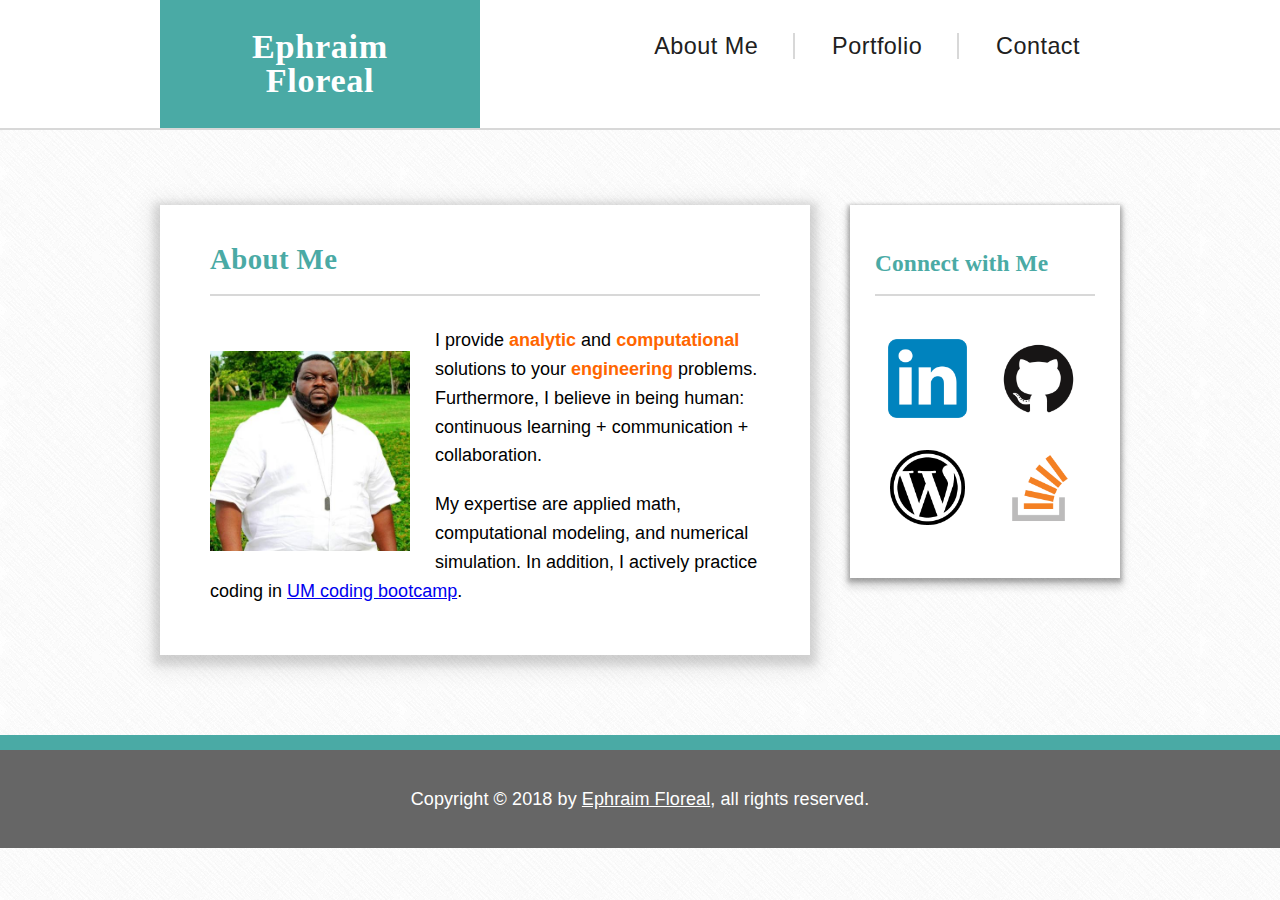
<file: HW1/basic-portfolio/index.html>
<!DOCTYPE html>
<html lang="en">
    <head>
        <meta charset="UTF-8">
        <meta name="viewport" content="width=device-width, initial-scale=1">
        <meta name="description" content="This is the official portfolio page of Ephraim Floreal, an aspiring full-stack developer.">
        <meta name="keywords" content="Ephraim Floreal, portfolio, biography, contact, full-stack, web developer">
        <meta name="author" content="Ephraim Floreal">
        
        <title>Ephraim Floreal | About Me</title>
        
        <link rel="stylesheet" type="text/css" href="assets/css/reset.css">
        <link rel="stylesheet" type="text/css" href="assets/css/style.css">
    </head>
    <body>
        <div id="top_pane" class="clearfix">
            <div class="container">
                <header>
                    <p id="website_name">Ephraim Floreal</p>
                </header>

                <nav id="website_menu">
                    <a href="index.html">About Me</a>
                    <a href="portfolio.html">Portfolio</a>
                    <a href="contact.html" class="last_link">Contact</a>
                </nav>
            </div>
        </div>
        
        <div id="middle_pane" class="clearfix">
            <div class="container">
                <section class="left_pane">
                    <article>
                        <header>
                            <h1>About Me</h1>
                        </header>

                        <figure class="profile_photo">
                            <img src="assets/images/profile_photo.jpg" alt="profile photo of Ephraim">
                        </figure>
                        
                        <p>
                            I provide <strong>analytic</strong> and <strong>computational</strong> solutions to your <strong>engineering</strong> problems. Furthermore, I believe in being human: continuous learning + communication + collaboration.
                        </p>
                        <p>
                            My expertise are applied math, computational modeling, and numerical simulation. In addition, I actively practice coding in <a href="https://bootcamp.miami.edu/" target="_blank">UM coding bootcamp</a>.
                        </p>
                    </article>
                </section>
                
                <section class="right_pane">
                    <header>
                        <h2>Connect with Me</h2>
                    </header>
                    
                    <figure>
                        <a href="https://www.linkedin.com/in/ephraïm-floréal-41177b22/" target="_blank"><img src="assets/images/icon_linkedin.png" alt="link to Ephraim's LinkedIn page"></a>
                        <a href="https://github.com/EasDaBeast" target="_blank"><img src="assets/images/icon_github.png" alt="link to Ephraim's GitHub page"></a>
                        <a href="https://bigmansforward.wordpress.com/" target="_blank"><img src="assets/images/icon_wordpress.png" alt="link to Ephraim's WordPress page"></a>
                        <a href="https://stackoverflow.com/users/9274787/ephraim-floreal" target="_blank"><img src="assets/images/icon_stackoverflow.png" alt="link to Ephraim's Stack Overflow page"></a>
                    </figure>
                </section>
            </div>
        </div>
        
        <div id="bottom_pane" class="clearfix">
            <div class="container">
                <footer>
                    <p id="copyright">Copyright © 2018 by <a href="https://www.linkedin.com/in/ephraïm-floréal-41177b22/">Ephraim Floreal</a>, all rights reserved.</p>
                </footer>
            </div>
        </div>
    </body>
</html>
</file>
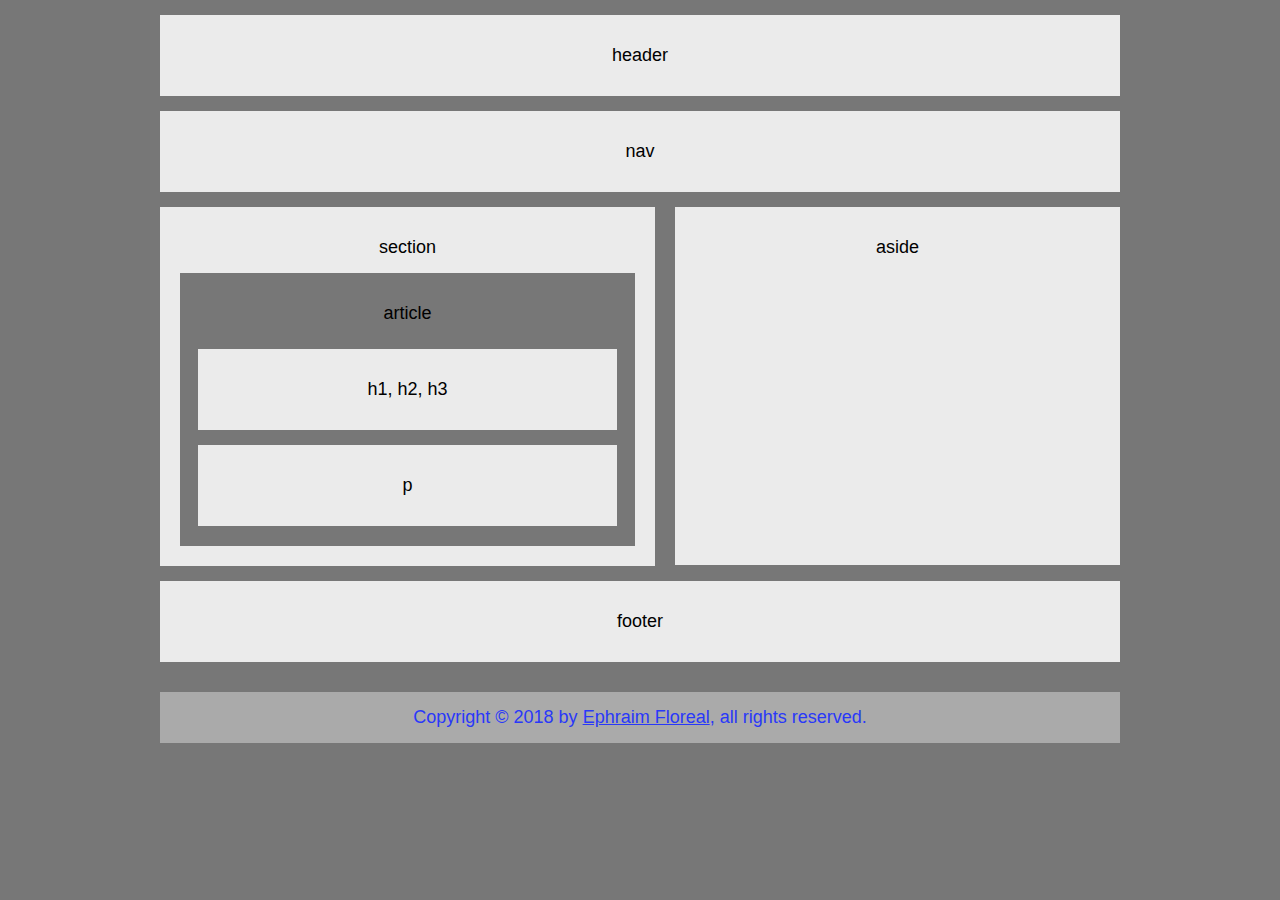
<file: HW1/wireframe/index.html>
<!DOCTYPE html>
<html>
    <head>
        <title>Building a Wireframe</title>
        <link rel="stylesheet" type="text/css" href="style.css">
    </head>
    <body>
        <section id="header">
            header
        </section>

        <section id="nav">
            nav
        </section>

        <section id="section">
            section

            <section id="article">
                article

                <section id="headers">
                    h1, h2, h3
                </section>

                <section id="paragraphs">
                    p
                </section>
            </section>

        </section>

        <section id="aside">
            aside
        </section>

        <section id="footer">
            footer
        </section>

        <footer>
            <p id="copyright">Copyright © 2018 by <a href="https://www.linkedin.com/in/ephraïm-floréal-41177b22/" target="_blank">Ephraim Floreal</a>, all rights reserved.</p>
        </footer>
    </body>
</html>
</file>
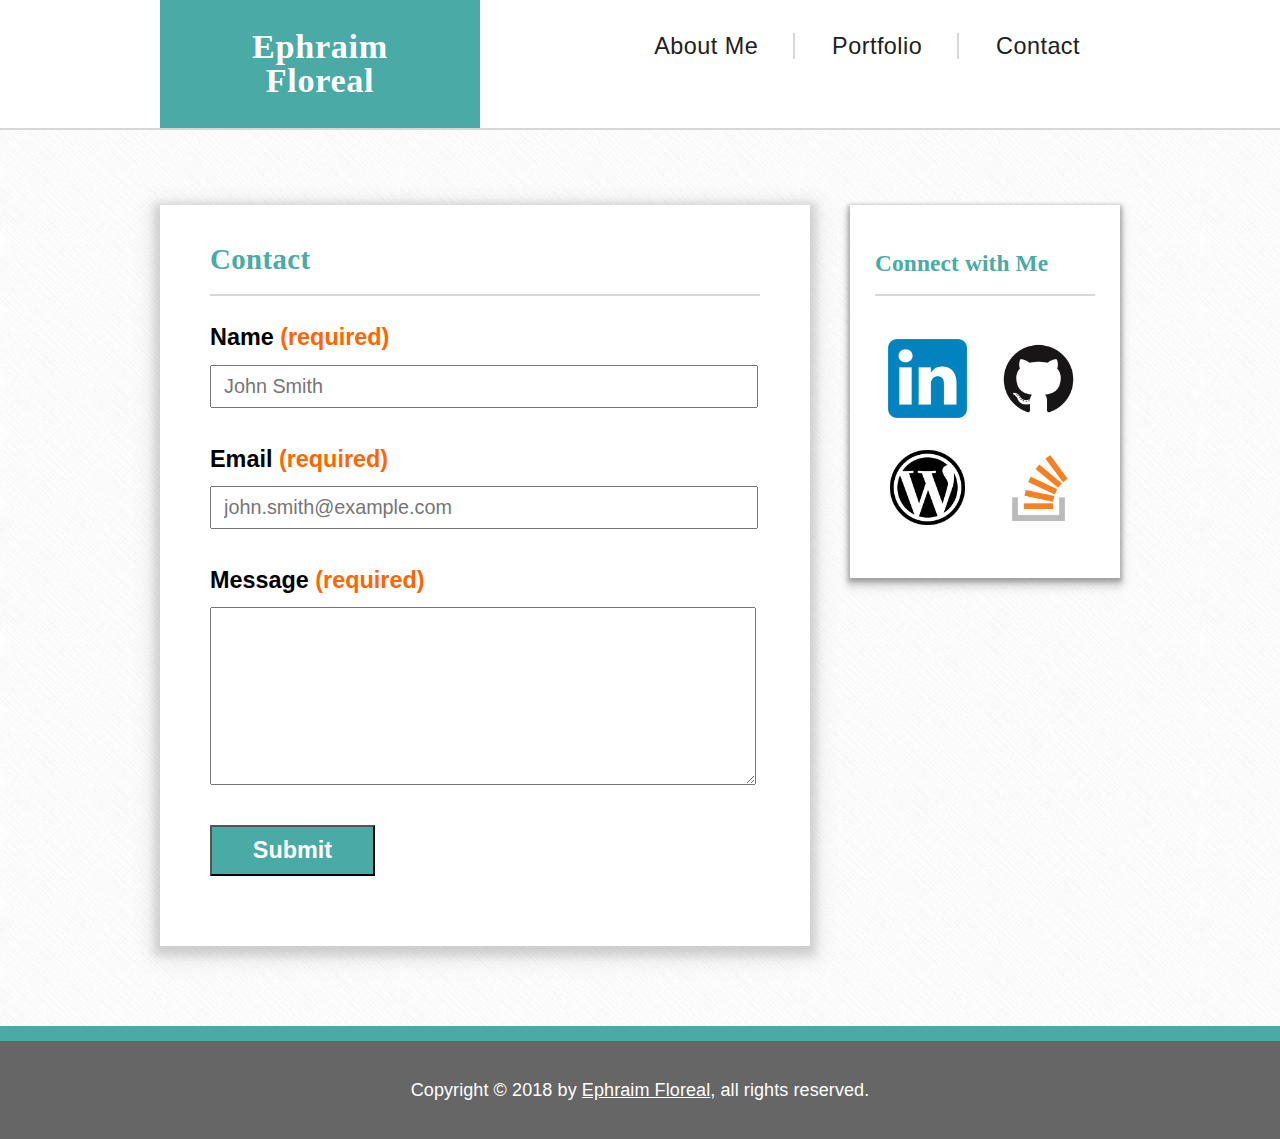
<file: HW1/basic-portfolio/contact.html>
<!DOCTYPE html>
<html lang="en">
    <head>
        <meta charset="UTF-8">
        <meta name="viewport" content="width=device-width, initial-scale=1">
        <meta name="description" content="This is the official portfolio page of Ephraim Floreal, an aspiring full-stack developer.">
        <meta name="keywords" content="Ephraim Floreal, portfolio, biography, contact, full-stack, web developer">
        <meta name="author" content="Ephraim Floreal">
        
        <title>Ephraim Floreal | Contact</title>
        
        <link rel="stylesheet" type="text/css" href="assets/css/reset.css">
        <link rel="stylesheet" type="text/css" href="assets/css/style.css">
    </head>
    <body>
        <div id="top_pane" class="clearfix">
            <div class="container">
                <header>
                    <p id="website_name">Ephraim Floreal</p>
                </header>

                <nav id="website_menu">
                    <a href="index.html">About Me</a>
                    <a href="portfolio.html">Portfolio</a>
                    <a href="contact.html" class="last_link">Contact</a>
                </nav>
            </div>
        </div>
        
        <div id="middle_pane" class="clearfix">
            <div class="container">
                <section class="left_pane">
                    <article>
                        <header>
                            <h1>Contact</h1>
                        </header>

                        <form action="#">
                            <label for="form_name">Name <strong>(required)</strong></label>
                            <input type="text" id="form_name" name="user_name" placeholder="John Smith" required>
                            
                            <label for="form_email">Email <strong>(required)</strong></label>
                            <input type="text" id="form_email" name="user_email" placeholder="john.smith@example.com" required>

                            <label for="form_message">Message <strong>(required)</strong></label>
                            <textarea id="form_message" maxlength="200" required></textarea>

                            <input type="submit" id="form_submit" value="Submit">
                        </form>
                    </article>
                </section>
                
                <section class="right_pane">
                    <header>
                        <h2>Connect with Me</h2>
                    </header>

                    <figure>
                        <a href="https://www.linkedin.com/in/ephraïm-floréal-41177b22/" target="_blank"><img src="assets/images/icon_linkedin.png" alt="link to Ephraim's LinkedIn page"></a>
                        <a href="https://github.com/EasDaBeast" target="_blank"><img src="assets/images/icon_github.png" alt="link to Ephraim's GitHub page"></a>
                        <a href="https://bigmansforward.wordpress.com/" target="_blank"><img src="assets/images/icon_wordpress.png" alt="link to Ephraim's WordPress page"></a>
                        <a href="https://stackoverflow.com/users/9274787/ephraim-floreal" target="_blank"><img src="assets/images/icon_stackoverflow.png" alt="link to Ephraim's Stack Overflow page"></a>
                    </figure>
                </section>
            </div>
        </div>
        
        <div id="bottom_pane" class="clearfix">
            <div class="container">
                <footer>
                    <p id="copyright">Copyright © 2018 by <a href="https://www.linkedin.com/in/ephraïm-floréal-41177b22/">Ephraim Floreal</a>, all rights reserved.</p>
                </footer>
            </div>
        </div>
    </body>
</html>
</file>
<file: HW1/basic-portfolio/assets/css/style.css>
:root {
    /* Define color scheme */
    --color-top-pane      : #ffffff;
    --color-middle-pane   : #ededed;
    --color-bottom-pane   : #666666;
    --color-mint-green    : #4aaaa5;
    --color-separator     : #d8d8d8;
    --color-text          : #202020;
    --color-text-highlight: #ff6600;
}

body {
    background-image : url("../images/crossword.png");
    background-repeat: repeat;
    font-family      : "Arial", "Helvetica Neue", "Helvetica", sans-serif;
    font-size        : 18px;
}

.container {
    width : 960px;
    margin: auto;
}

.clearfix::after {
    content: "";
    display: block;
    clear  : both;
}

h1, h2 {
    color      : var(--color-mint-green);
    font-family: "Georgia", Times, "Times New Roman", serif;
    font-weight: bold;
}

h1 {
    font-size     : 1.6em;
    letter-spacing: 0.015em;
}

h2 {
    font-size     : 1.3em;
    letter-spacing: 0.005em;
}

strong {
    color      : var(--color-text-highlight);
    font-weight: bold;
}


/* All things related to top pane */
#top_pane {
    background   : var(--color-top-pane);
    
    border-bottom: 2px solid var(--color-separator);
}

#website_name {
    background-color: var(--color-mint-green);
    color           : var(--color-top-pane);
    font-family     : "Georgia", "Times", "Times New Roman", serif;
    font-size       : 1.9em;
    font-weight     : bold;
    letter-spacing  : 0.02em;
    text-align      : center;

    float           : left;
    width           : 25%;
    padding         : 30px 40px;
}

#website_menu {
    font-size     : 1.3em;
    letter-spacing: 0.02em;

    float         : right;
    padding       : 35px 15px;
}

#website_menu a {
    color          : var(--color-text);
    text-decoration: none;

    border-right   : 2px solid var(--color-separator);
    margin         : 0 15px;
    padding-right  : 35px;
}

#website_menu a:hover {
    text-decoration: underline;
}

#website_menu a.last_link {
    border-right : 0;
    padding-right: 10px;
}


/*
   All things related to the middle pane
   The left and right panes have a width of 650px and 270px, respectively.
*/
#middle_pane {
    padding: 35px 0 40px 0;
}

.left_pane {
    background-color: var(--color-top-pane);
    box-shadow      : 0 4px  8px  6px rgba(0, 0, 0, 0.12),
                      0 6px 20px 10px rgba(0, 0, 0, 0.07);
    
    float           : left;
    width           : 550px;
    margin          : 40px 0;
    padding         : 40px 50px 30px 50px;
}

.left_pane:hover {
    box-shadow: 0 4px  8px  6px rgba(250, 242, 203, 0.60),
                0 6px 20px 10px rgba(250, 242, 203, 0.52);
}

.left_pane h1 {
    margin-bottom : 30px;
    border-bottom : 2px solid var(--color-separator);
    padding-bottom: 20px;
}

/* Begin: index.html */
.left_pane .profile_photo img {
    float       : left;
    max-width   : 100%;
    max-height  : 100%;
    width       : 200px;
    margin-top  : 25px;
    margin-right: 25px;
}
/* End: index.html */

/* Begin: portfolio.html */
.left_pane .portfolio {
    display      : inline-block;
    position     : relative;
    margin-bottom: 20px;
}

.left_pane .portfolio img {
    border    : 2px solid var(--color-separator);

    clear     : left;
    display   : block;
    max-width : 100%;
    max-height: 100%;
    width     : 226px;
    margin    : 25px 20px 0 20px;
}

.left_pane .portfolio figcaption {
    background-color: var(--color-mint-green);
    color           : var(--color-top-pane);
    font-size       : 1.1em;
    line-height     : 1.2em;
    text-align      : center;

    float           : left;
    position        : absolute;
    max-width       : 100%;
    max-height      : 20%;
    width           : 200px;
    bottom          : 20px;
    margin-left     : 20px;
    padding         : 15px 15px;
}
/* End: portfolio.html */

/* Begin: contact.html */
.left_pane label {
    font-size    : 1.3em;
    font-weight  : bold;

    display      : block;
    margin-bottom: 15px;
}

.left_pane input {
    font-size    : 1.1em;
    
    display      : block;
    width        : 96%;
    margin-bottom: 40px;
    padding      : 8px 4px 8px 12px;
}

.left_pane textarea {
    font-family  : "Arial", "Helvetica Neue", "Helvetica", sans-serif;
    font-size    : 1.1em;

    display      : block;
    max-width    : 96%;
    max-height   : 240px;
    width        : 96%;
    height       : 160px;
    margin-bottom: 15px;
    padding      : 8px 4px 8px 12px;
}

.left_pane #form_submit {
    background-color: var(--color-mint-green);
    color           : var(--color-top-pane);
    font-size       : 1.3em;
    font-weight     : bold;
    text-align      : center;
    
    display: block;
    width: 30%;
    margin-top: 40px;
    padding: 10px 0;
}
/* End: contact.html */

.left_pane p {
    line-height   : 1.6em;
    
    padding-bottom: 20px;
}

.right_pane {
    background-color: var(--color-top-pane);
    box-shadow      : 0 2px 4px 2px rgba(0, 0, 0, 0.24),
                      0 6px 8px 3px rgba(0, 0, 0, 0.16);
    
    float           : right;
    width           : 220px;
    margin          : 40px 0;
    padding         : 45px 25px 35px 25px;
}

.right_pane:hover {
    box-shadow: 0 2px 4px 2px rgba(250, 242, 203, 0.68),
                0 6px 8px 3px rgba(250, 242, 203, 0.54);
}

.right_pane h2 {
    margin-top    : 2px;
    margin-bottom : 30px;
    border-bottom : 2px solid var(--color-separator);
    padding-bottom: 18px;
}

.right_pane figure {
    margin: auto;
}

.right_pane img {
    width : 36%;
    margin: 6%;
}

.right_pane img:hover {
    background-color: var(--color-separator);
    opacity         : 0.65;
}


/* All things related to the bottom pane */
#bottom_pane {
    background-color: var(--color-bottom-pane);
    
    border-top      : 15px solid var(--color-mint-green);
    padding         : 40px;
}

#copyright {
    color         : var(--color-top-pane);
    letter-spacing: 0.005em;
    text-align    : center;
}

#copyright a {
    color: var(--color-top-pane);
}
</file>
<file: HW1/wireframe/style.css>
:root {
    /* Define color scheme */
    --color-gray      : #aaa;
    --color-dark-gray : #777;
    --color-light-gray: #ebebeb;
    --color-link      : #2938f9;
}

html {
    margin : 0;
    padding: 0;
}

body {
    background : var(--color-dark-gray);
    font-family: "Arial", "Helvetica Neue", "Helvetica", sans-serif;
    font-size  : 18px;
    width      : 960px;
    margin     : auto;
}

body *:hover {
    transform : scale(1.02);
    transition: all 0.2s;
}

section {
    background: var(--color-light-gray);
    text-align: center;
}

#header, #nav, #footer {
    padding      : 30px;
    margin-top   : 15px;
    margin-bottom: 15px;
}

#section {
    float         : left;
    width         : 495px;
    padding-top   : 30px;
    padding-bottom: 5px;
    margin-bottom : 15px;
}

#article {
    background    : var(--color-dark-gray);
    width         : 92%;
    margin        : 15px auto;
    padding-top   : 30px;
    padding-bottom: 5px;
}

#headers {
    width         : 92%;
    margin        : 15px auto;
    margin-top    : 25px;
    padding-top   : 30px;
    padding-bottom: 30px;
}

#paragraphs {
    width         : 92%;
    margin        : 15px auto;
    padding-top   : 30px;
    padding-bottom: 30px;
}

#aside {
    float         : right;

    width         : 445px;
    padding-top   : 30px;
    padding-bottom: 307px;
}

#footer {
    clear: both;
}

#copyright, #copyright a {
    background    : var(--color-gray);
    color         : var(--color-link);
    text-align    : center;
    
    margin-top    : 30px;
    padding-top   : 15px;
    padding-bottom: 15px;
}
</file>
